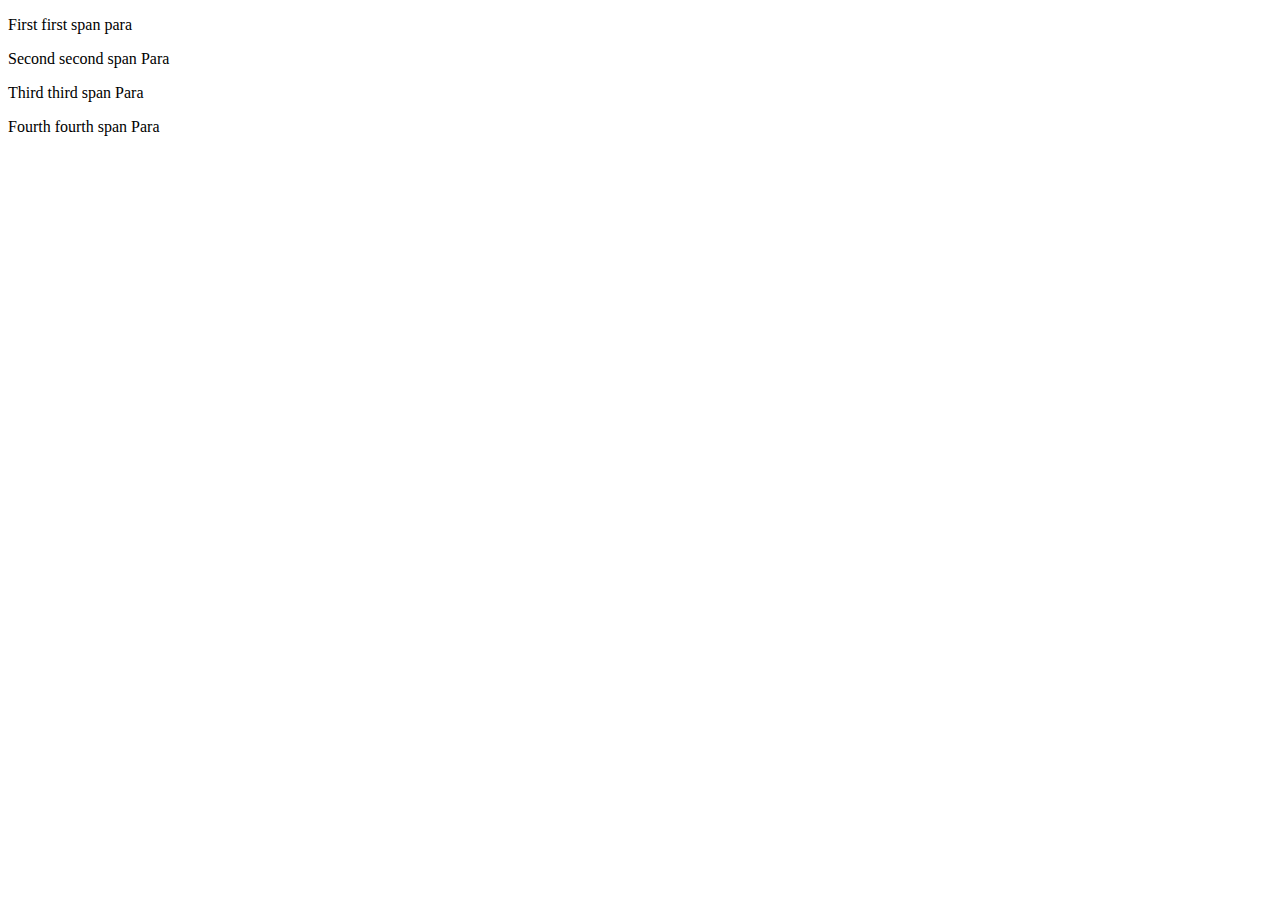
<file: EventsEverything/index.html>
<!DOCTYPE html>
<html lang="en">
<head>
    <meta charset="UTF-8">
    <meta name="viewport" content="width=device-width, initial-scale=1.0">
    <title>Document</title>


</head>
<body>

    <div id="wrapper">
        <p id="fpara">First <span> first span </span> para</p>
        <p id="spara">Second <span> second span </span> Para</p>
        <p id="tpara">Third <span> third span </span> Para </p>
        <p id="fopara">Fourth <span> fourth span </span> Para</p>
    </div>
    <script src="index.js"></script>




    <!-- <div>
        <p id="fpara">Hello Jee</p>
        <a id="fanchor" href="https://www.codehelp.in">CLick here</a>
    </div>
     -->
</body>
</html>
</file>
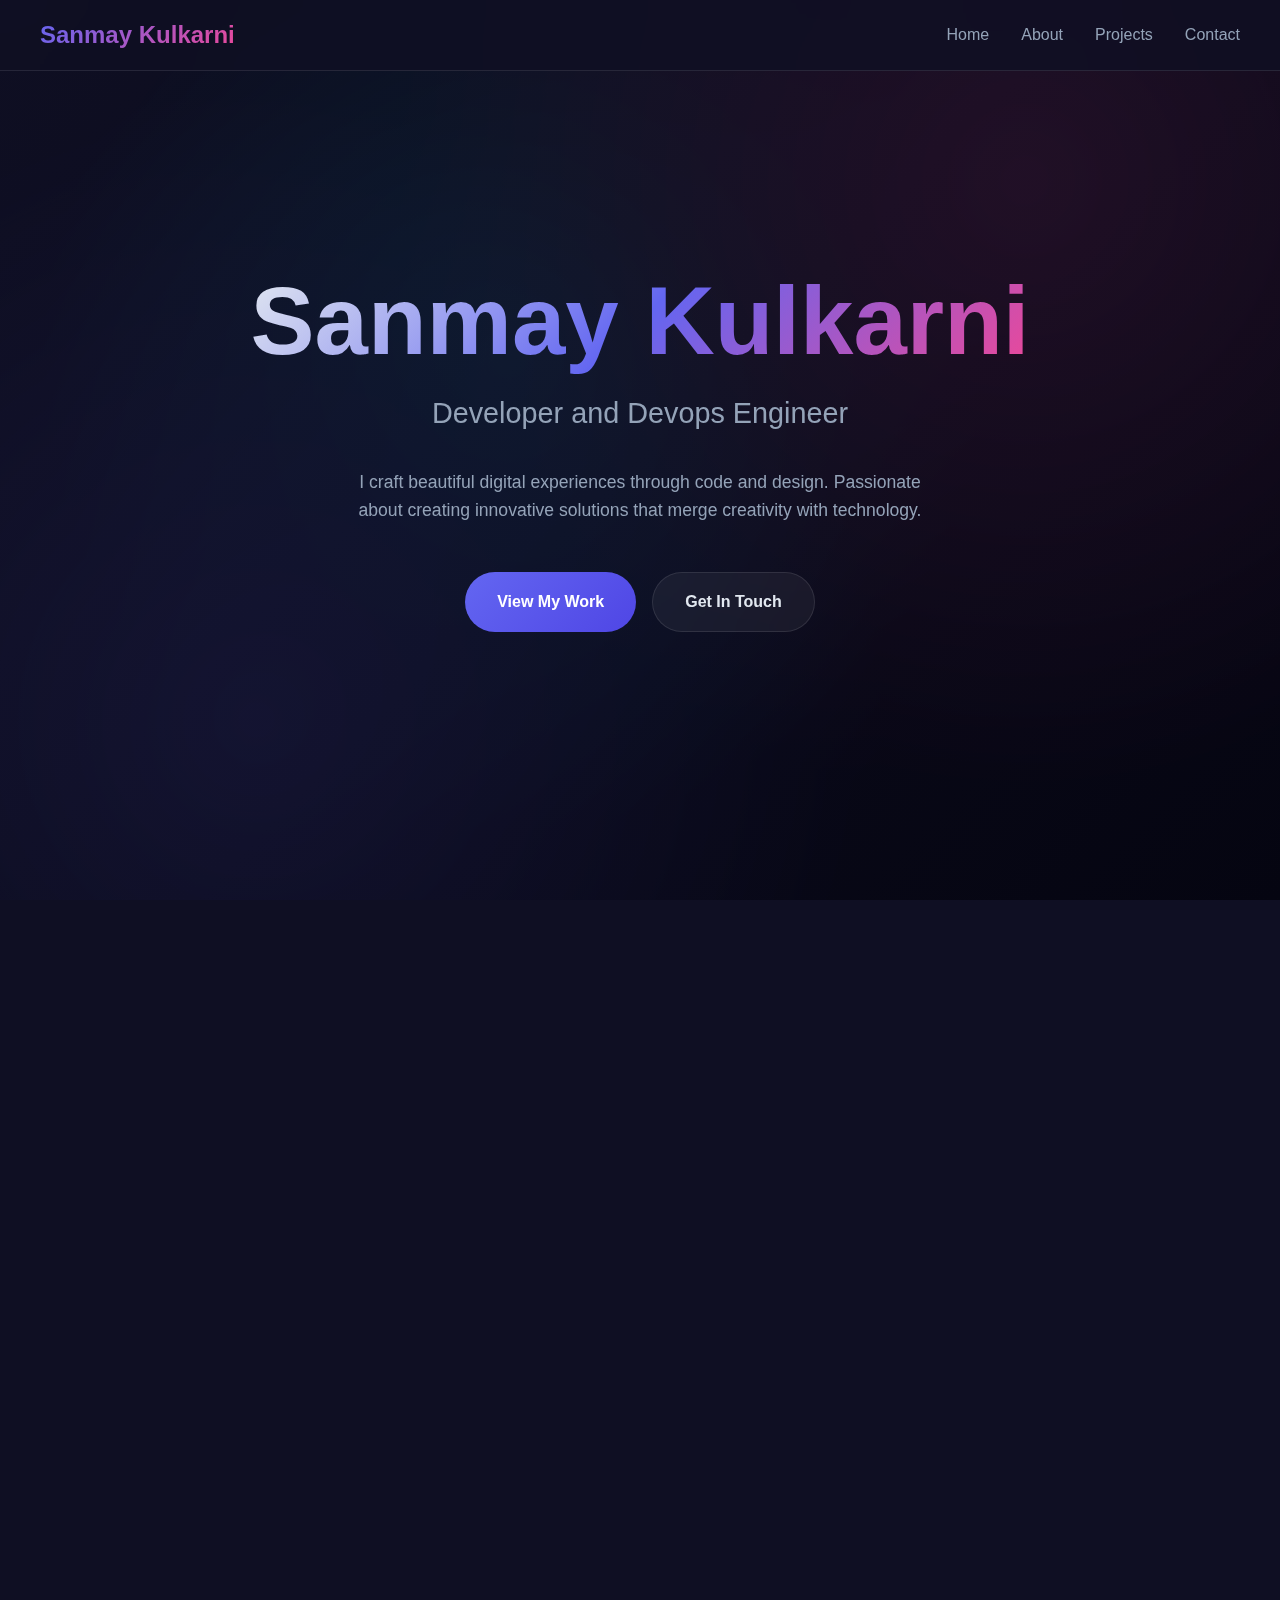
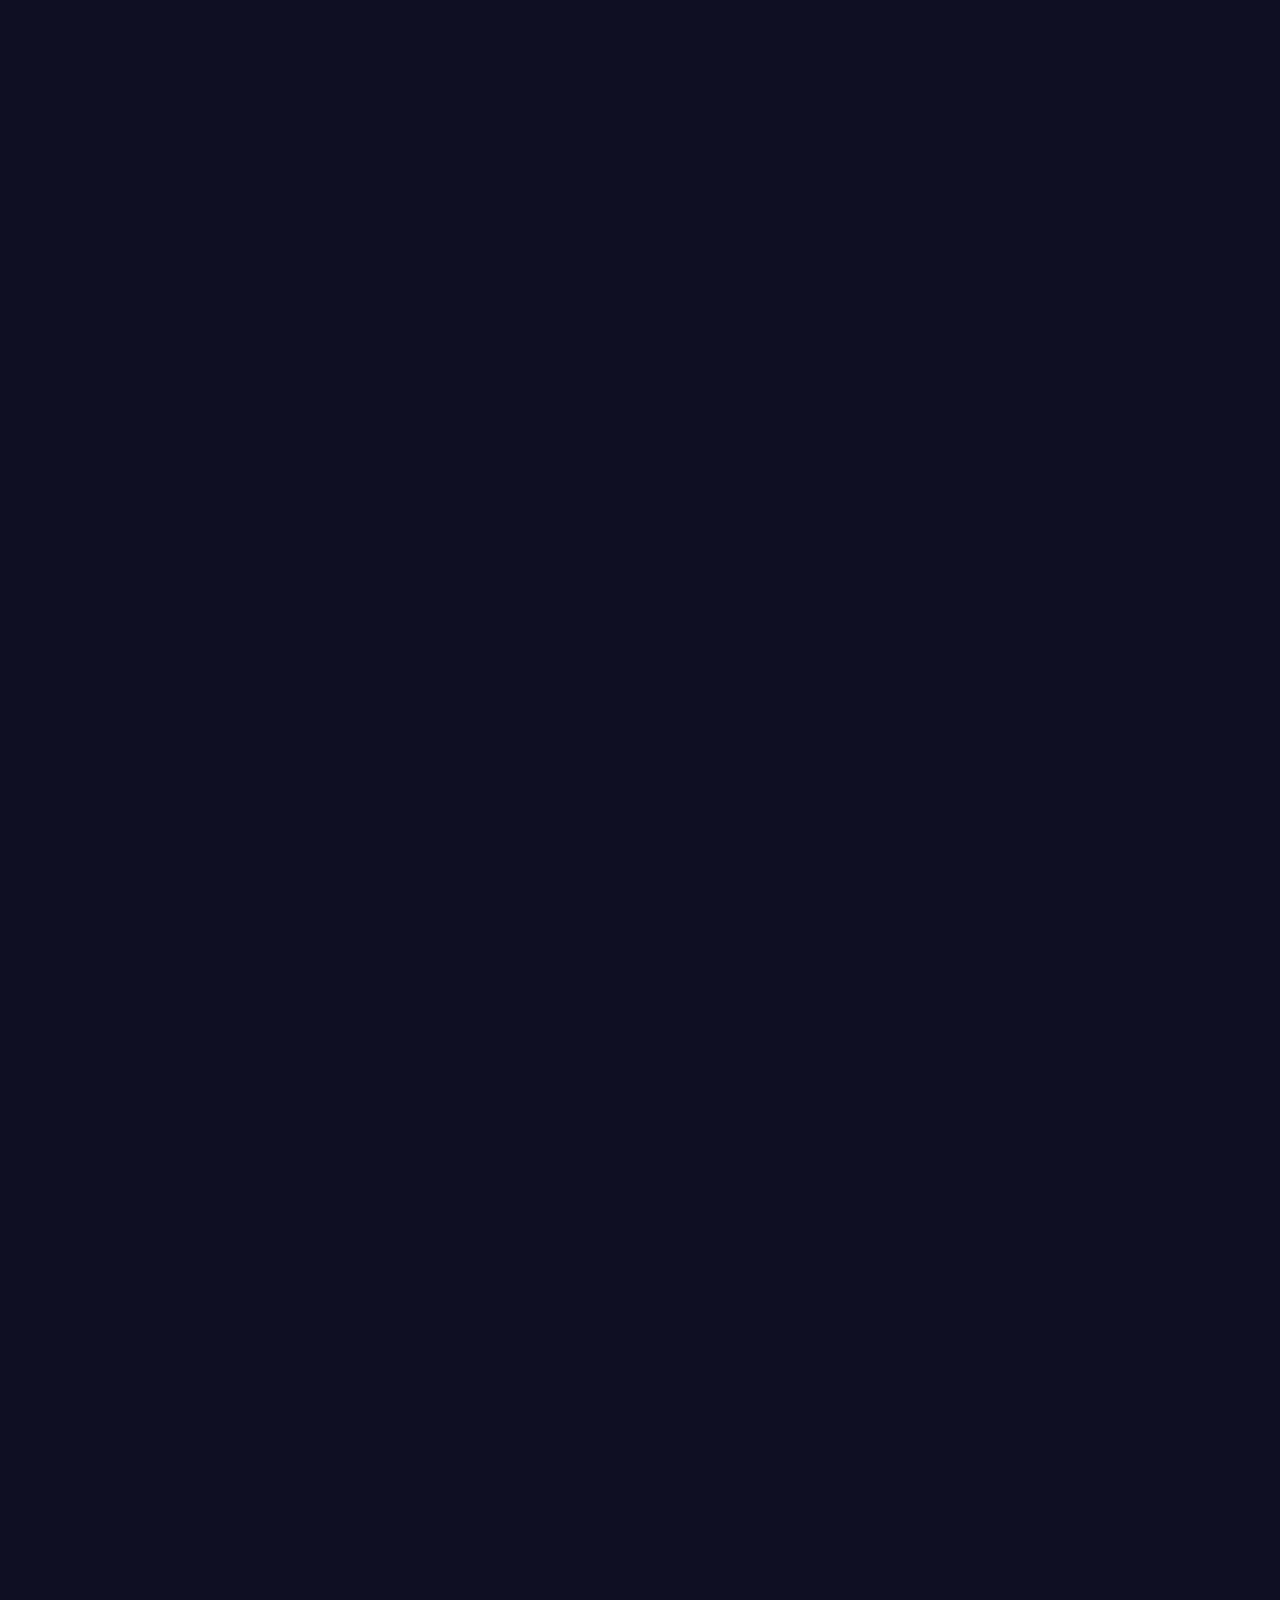
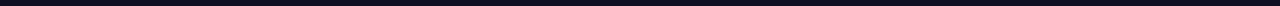
<file: portfolio/index.html>
<!DOCTYPE html>
<html lang="en">
<head>
    <meta charset="UTF-8">
    <meta name="viewport" content="width=device-width, initial-scale=1.0">
    <title>Alex Chen - Creative Developer</title>
    <style>
        * {
            margin: 0;
            padding: 0;
            box-sizing: border-box;
        }

        :root {
            --primary: #6366f1;
            --primary-dark: #4f46e5;
            --secondary: #ec4899;
            --accent: #06b6d4;
            --bg-dark: #0f0f23;
            --bg-darker: #050511;
            --text-light: #e2e8f0;
            --text-gray: #94a3b8;
            --glass-bg: rgba(255, 255, 255, 0.05);
            --glass-border: rgba(255, 255, 255, 0.1);
        }

        body {
            font-family: 'Inter', -apple-system, BlinkMacSystemFont, sans-serif;
            background: var(--bg-dark);
            color: var(--text-light);
            line-height: 1.6;
            overflow-x: hidden;
        }

        /* Animated Background */
        .bg-animation {
            position: fixed;
            top: 0;
            left: 0;
            width: 100%;
            height: 100%;
            z-index: -1;
            background: linear-gradient(135deg, var(--bg-dark) 0%, var(--bg-darker) 100%);
        }

        .bg-animation::before {
            content: '';
            position: absolute;
            top: 0;
            left: 0;
            width: 100%;
            height: 100%;
            background: radial-gradient(circle at 20% 80%, var(--primary) 0%, transparent 50%),
                        radial-gradient(circle at 80% 20%, var(--secondary) 0%, transparent 50%),
                        radial-gradient(circle at 40% 40%, var(--accent) 0%, transparent 50%);
            opacity: 0.1;
            animation: float 20s ease-in-out infinite;
        }

        @keyframes float {
            0%, 100% { transform: translate(0, 0) rotate(0deg); }
            33% { transform: translate(30px, -30px) rotate(120deg); }
            66% { transform: translate(-20px, 20px) rotate(240deg); }
        }

        /* Navigation */
        nav {
            position: fixed;
            top: 0;
            width: 100%;
            padding: 1rem 2rem;
            background: rgba(15, 15, 35, 0.8);
            backdrop-filter: blur(20px);
            border-bottom: 1px solid var(--glass-border);
            z-index: 1000;
            transition: all 0.3s ease;
        }

        nav.scrolled {
            background: rgba(15, 15, 35, 0.95);
            padding: 0.5rem 2rem;
        }

        .nav-container {
            max-width: 1200px;
            margin: 0 auto;
            display: flex;
            justify-content: space-between;
            align-items: center;
        }

        .logo {
            font-size: 1.5rem;
            font-weight: 700;
            background: linear-gradient(135deg, var(--primary), var(--secondary));
            -webkit-background-clip: text;
            -webkit-text-fill-color: transparent;
            background-clip: text;
        }

        .nav-links {
            display: flex;
            gap: 2rem;
            list-style: none;
        }

        .nav-links a {
            color: var(--text-gray);
            text-decoration: none;
            transition: all 0.3s ease;
            position: relative;
        }

        .nav-links a:hover {
            color: var(--text-light);
        }

        .nav-links a::after {
            content: '';
            position: absolute;
            bottom: -5px;
            left: 0;
            width: 0;
            height: 2px;
            background: linear-gradient(135deg, var(--primary), var(--secondary));
            transition: width 0.3s ease;
        }

        .nav-links a:hover::after {
            width: 100%;
        }

        .mobile-menu {
            display: none;
            flex-direction: column;
            cursor: pointer;
            gap: 4px;
        }

        .mobile-menu span {
            width: 25px;
            height: 3px;
            background: var(--text-light);
            transition: all 0.3s ease;
        }

        /* Hero Section */
        .hero {
            min-height: 100vh;
            display: flex;
            align-items: center;
            justify-content: center;
            text-align: center;
            padding: 0 2rem;
            position: relative;
        }

        .hero-content {
            max-width: 800px;
            animation: fadeInUp 1s ease-out;
        }

        .hero h1 {
            font-size: clamp(3rem, 8vw, 6rem);
            font-weight: 800;
            margin-bottom: 1rem;
            background: linear-gradient(135deg, var(--text-light), var(--primary), var(--secondary));
            -webkit-background-clip: text;
            -webkit-text-fill-color: transparent;
            background-clip: text;
            line-height: 1.1;
        }

        .hero .subtitle {
            font-size: clamp(1.2rem, 3vw, 1.8rem);
            color: var(--text-gray);
            margin-bottom: 2rem;
            animation: fadeInUp 1s ease-out 0.2s both;
        }

        .hero .description {
            font-size: 1.1rem;
            color: var(--text-gray);
            margin-bottom: 3rem;
            max-width: 600px;
            margin-left: auto;
            margin-right: auto;
            animation: fadeInUp 1s ease-out 0.4s both;
        }

        .cta-buttons {
            display: flex;
            gap: 1rem;
            justify-content: center;
            flex-wrap: wrap;
            animation: fadeInUp 1s ease-out 0.6s both;
        }

        .btn {
            padding: 1rem 2rem;
            border: none;
            border-radius: 50px;
            font-size: 1rem;
            font-weight: 600;
            cursor: pointer;
            text-decoration: none;
            display: inline-flex;
            align-items: center;
            gap: 0.5rem;
            transition: all 0.3s ease;
            position: relative;
            overflow: hidden;
        }

        .btn-primary {
            background: linear-gradient(135deg, var(--primary), var(--primary-dark));
            color: white;
        }

        .btn-primary:hover {
            transform: translateY(-2px);
            box-shadow: 0 10px 30px rgba(99, 102, 241, 0.4);
        }

        .btn-secondary {
            background: var(--glass-bg);
            color: var(--text-light);
            border: 1px solid var(--glass-border);
            backdrop-filter: blur(10px);
        }

        .btn-secondary:hover {
            background: var(--glass-border);
            transform: translateY(-2px);
        }

        /* Sections */
        section {
            padding: 5rem 2rem;
            max-width: 1200px;
            margin: 0 auto;
        }

        .section-title {
            font-size: clamp(2.5rem, 5vw, 3.5rem);
            font-weight: 700;
            text-align: center;
            margin-bottom: 3rem;
            background: linear-gradient(135deg, var(--text-light), var(--primary));
            -webkit-background-clip: text;
            -webkit-text-fill-color: transparent;
            background-clip: text;
        }

        /* About Section */
        .about-content {
            display: grid;
            grid-template-columns: 1fr 2fr;
            gap: 4rem;
            align-items: center;
        }

        .about-image {
            position: relative;
        }

        .about-image::before {
            content: '';
            position: absolute;
            top: -20px;
            left: -20px;
            right: 20px;
            bottom: 20px;
            background: linear-gradient(135deg, var(--primary), var(--secondary));
            border-radius: 20px;
            z-index: -1;
        }

        .about-image img {
            width: 100%;
            border-radius: 20px;
            display: block;
        }

        .about-text h3 {
            font-size: 1.8rem;
            margin-bottom: 1rem;
            color: var(--text-light);
        }

        .about-text p {
            color: var(--text-gray);
            margin-bottom: 1.5rem;
            font-size: 1.1rem;
        }

        .skills {
            display: flex;
            flex-wrap: wrap;
            gap: 1rem;
            margin-top: 2rem;
        }

        .skill-tag {
            padding: 0.5rem 1rem;
            background: var(--glass-bg);
            border: 1px solid var(--glass-border);
            border-radius: 25px;
            font-size: 0.9rem;
            color: var(--text-light);
            backdrop-filter: blur(10px);
            transition: all 0.3s ease;
        }

        .skill-tag:hover {
            background: var(--glass-border);
            transform: translateY(-2px);
        }

        /* Projects Section */
        .projects-grid {
            display: grid;
            grid-template-columns: repeat(auto-fit, minmax(350px, 1fr));
            gap: 2rem;
            margin-top: 3rem;
        }

        .project-card {
            background: var(--glass-bg);
            border: 1px solid var(--glass-border);
            border-radius: 20px;
            padding: 2rem;
            backdrop-filter: blur(10px);
            transition: all 0.3s ease;
            position: relative;
            overflow: hidden;
        }

        .project-card::before {
            content: '';
            position: absolute;
            top: 0;
            left: 0;
            width: 100%;
            height: 100%;
            background: linear-gradient(135deg, var(--primary), var(--secondary));
            opacity: 0;
            transition: all 0.3s ease;
            z-index: -1;
        }

        .project-card:hover {
            transform: translateY(-10px);
            border-color: var(--primary);
        }

        .project-card:hover::before {
            opacity: 0.1;
        }

        .project-card h3 {
            font-size: 1.5rem;
            margin-bottom: 1rem;
            color: var(--text-light);
        }

        .project-card p {
            color: var(--text-gray);
            margin-bottom: 1.5rem;
        }

        .project-tags {
            display: flex;
            flex-wrap: wrap;
            gap: 0.5rem;
            margin-bottom: 1.5rem;
        }

        .project-tag {
            padding: 0.25rem 0.75rem;
            background: var(--primary);
            color: white;
            border-radius: 15px;
            font-size: 0.8rem;
        }

        .project-links {
            display: flex;
            gap: 1rem;
        }

        .project-links a {
            color: var(--primary);
            text-decoration: none;
            font-weight: 600;
            transition: all 0.3s ease;
        }

        .project-links a:hover {
            color: var(--secondary);
        }

        /* Contact Section */
        .contact {
            background: var(--glass-bg);
            border-radius: 30px;
            border: 1px solid var(--glass-border);
            backdrop-filter: blur(20px);
            padding: 4rem 2rem;
            text-align: center;
            margin: 4rem auto;
        }

        .contact h2 {
            margin-bottom: 1rem;
        }

        .contact p {
            color: var(--text-gray);
            font-size: 1.1rem;
            margin-bottom: 2rem;
        }

        .contact-links {
            display: flex;
            justify-content: center;
            gap: 2rem;
            flex-wrap: wrap;
        }

        .contact-link {
            display: flex;
            align-items: center;
            gap: 0.5rem;
            color: var(--text-light);
            text-decoration: none;
            padding: 1rem 1.5rem;
            background: var(--glass-bg);
            border: 1px solid var(--glass-border);
            border-radius: 15px;
            transition: all 0.3s ease;
        }

        .contact-link:hover {
            background: var(--primary);
            transform: translateY(-2px);
        }

        /* Animations */
        @keyframes fadeInUp {
            from {
                opacity: 0;
                transform: translateY(30px);
            }
            to {
                opacity: 1;
                transform: translateY(0);
            }
        }

        .fade-in {
            opacity: 0;
            transform: translateY(30px);
            transition: all 0.8s ease;
        }

        .fade-in.visible {
            opacity: 1;
            transform: translateY(0);
        }

        /* Responsive Design */
        @media (max-width: 768px) {
            .nav-links {
                display: none;
            }

            .mobile-menu {
                display: flex;
            }

            .about-content {
                grid-template-columns: 1fr;
                gap: 2rem;
            }

            .about-image {
                order: 2;
            }

            .projects-grid {
                grid-template-columns: 1fr;
            }

            .cta-buttons {
                flex-direction: column;
                align-items: center;
            }

            .contact-links {
                flex-direction: column;
                align-items: center;
            }

            section {
                padding: 3rem 1rem;
            }
        }

        @media (max-width: 480px) {
            nav {
                padding: 1rem;
            }

            .nav-container {
                padding: 0;
            }

            .hero {
                padding: 0 1rem;
            }

            .project-card {
                padding: 1.5rem;
            }

            .contact {
                padding: 2rem 1rem;
                margin: 2rem 1rem;
            }
        }
    </style>
</head>
<body>
    <div class="bg-animation"></div>

    <nav id="navbar">
        <div class="nav-container">
            <div class="logo">Sanmay Kulkarni</div>
            <ul class="nav-links">
                <li><a href="#home">Home</a></li>
                <li><a href="#about">About</a></li>
                <li><a href="#projects">Projects</a></li>
                <li><a href="#contact">Contact</a></li>
            </ul>
            <div class="mobile-menu">
                <span></span>
                <span></span>
                <span></span>
            </div>
        </div>
    </nav>

    <section id="home" class="hero">
        <div class="hero-content">
            <h1>Sanmay Kulkarni</h1>
            <p class="subtitle">Developer and Devops Engineer</p>
            <p class="description">
                I craft beautiful digital experiences through code and design. 
                Passionate about creating innovative solutions that merge creativity with technology.
            </p>
            <div class="cta-buttons">
                <a href="#projects" class="btn btn-primary">View My Work</a>
                <a href="#contact" class="btn btn-secondary">Get In Touch</a>
            </div>
        </div>
    </section>

    <section id="about" class="fade-in">
        <h2 class="section-title">About Me</h2>
        <div class="about-content">
            <div class="about-image">
                <div style="width: 100%; height: 300px; background: linear-gradient(135deg, var(--primary), var(--secondary)); border-radius: 20px; display: flex; align-items: center; justify-content: center; color: white; font-size: 4rem; font-weight: bold;">Sanmay Kulkarni</div>
            </div>
            <div class="about-text">
                <h3>Bringing Ideas to Life</h3>
                <p>
                    With over 5 years of experience in web development and design, I specialize in creating 
                    immersive digital experiences that captivate users and drive results. My passion lies 
                    in the intersection of beautiful design and clean, efficient code.
                </p>
                <p>
                    I believe in the power of collaboration and continuous learning. Every project is an 
                    opportunity to push boundaries and explore new technologies while maintaining a focus 
                    on user experience and accessibility.
                </p>
                <div class="skills">
                    <span class="skill-tag">Java</span>
                    <span class="skill-tag">SQL</span>
                    <span class="skill-tag">SpringBoot</span>
                    <span class="skill-tag">HTML</span>
                    <span class="skill-tag">CSS</span>
                    <span class="skill-tag">JavaScript</span>
                    <span class="skill-tag">Docker</span>
                    <span class="skill-tag">AWS</span>
                    <span class="skill-tag">GitHub</span>
                    <span class="skill-tag">Linux</span>
                    <span class="skill-tag">React</span>
                </div>
            </div>
        </div>
    </section>

    <section id="projects" class="fade-in">
        <h2 class="section-title">Featured Projects</h2>
        <div class="projects-grid">
            <div class="project-card">
                <h3>E-Commerce Platform</h3>
                <p>A modern, full-stack e-commerce solution with real-time inventory management, payment processing, and admin dashboard.</p>
                <div class="project-tags">
                    <span class="project-tag">React</span>
                    <span class="project-tag">Node.js</span>
                    <span class="project-tag">MongoDB</span>
                    <span class="project-tag">Stripe</span>
                </div>
                <div class="project-links">
                    <a href="#">Live Demo</a>
                    <a href="#">GitHub</a>
                </div>
            </div>

            <div class="project-card">
                <h3>AI-Powered Analytics</h3>
                <p>Interactive dashboard that visualizes complex data using machine learning algorithms to provide actionable insights.</p>
                <div class="project-tags">
                    <span class="project-tag">Python</span>
                    <span class="project-tag">TensorFlow</span>
                    <span class="project-tag">D3.js</span>
                    <span class="project-tag">FastAPI</span>
                </div>
                <div class="project-links">
                    <a href="#">Live Demo</a>
                    <a href="#">GitHub</a>
                </div>
            </div>

            <div class="project-card">
                <h3>3D Portfolio Experience</h3>
                <p>An immersive 3D portfolio website built with Three.js, featuring interactive elements and smooth animations.</p>
                <div class="project-tags">
                    <span class="project-tag">Three.js</span>
                    <span class="project-tag">WebGL</span>
                    <span class="project-tag">GSAP</span>
                    <span class="project-tag">Blender</span>
                </div>
                <div class="project-links">
                    <a href="#">Live Demo</a>
                    <a href="#">GitHub</a>
                </div>
            </div>

            <div class="project-card">
                <h3>Real-Time Chat App</h3>
                <p>Scalable messaging application with end-to-end encryption, file sharing, and video calling capabilities.</p>
                <div class="project-tags">
                    <span class="project-tag">Socket.io</span>
                    <span class="project-tag">WebRTC</span>
                    <span class="project-tag">Redis</span>
                    <span class="project-tag">Docker</span>
                </div>
                <div class="project-links">
                    <a href="#">Live Demo</a>
                    <a href="#">GitHub</a>
                </div>
            </div>
        </div>
    </section>

    <section id="contact" class="fade-in">
        <div class="contact">
            <h2>Let's Work Together</h2>
            <p>Ready to bring your next project to life? I'd love to hear from you!</p>
            <div class="contact-links">
                <a href="mailto:alex@example.com" class="contact-link">
                    <span>📧</span>
                    Email
                </a>
                <a href="https://linkedin.com/in/alexchen" class="contact-link">
                    <span>💼</span>
                    LinkedIn
                </a>
                <a href="https://github.com/alexchen" class="contact-link">
                    <span>🔗</span>
                    GitHub
                </a>
                <a href="https://twitter.com/alexchen" class="contact-link">
                    <span>🐦</span>
                    Twitter
                </a>
            </div>
        </div>
    </section>

    <script>
        // Navbar scroll effect
        window.addEventListener('scroll', () => {
            const navbar = document.getElementById('navbar');
            if (window.scrollY > 100) {
                navbar.classList.add('scrolled');
            } else {
                navbar.classList.remove('scrolled');
            }
        });

        // Smooth scrolling for navigation links
        document.querySelectorAll('a[href^="#"]').forEach(anchor => {
            anchor.addEventListener('click', function (e) {
                e.preventDefault();
                const target = document.querySelector(this.getAttribute('href'));
                if (target) {
                    target.scrollIntoView({
                        behavior: 'smooth',
                        block: 'start'
                    });
                }
            });
        });

        // Intersection Observer for fade-in animations
        const observerOptions = {
            threshold: 0.1,
            rootMargin: '0px 0px -50px 0px'
        };

        const observer = new IntersectionObserver((entries) => {
            entries.forEach(entry => {
                if (entry.isIntersecting) {
                    entry.target.classList.add('visible');
                }
            });
        }, observerOptions);

        // Observe all fade-in elements
        document.querySelectorAll('.fade-in').forEach(el => {
            observer.observe(el);
        });

        // Project card hover effects
        document.querySelectorAll('.project-card').forEach(card => {
            card.addEventListener('mouseenter', function() {
                this.style.transform = 'translateY(-10px) scale(1.02)';
            });
            
            card.addEventListener('mouseleave', function() {
                this.style.transform = 'translateY(0) scale(1)';
            });
        });

        // Skill tag interactions
        document.querySelectorAll('.skill-tag').forEach(tag => {
            tag.addEventListener('mouseenter', function() {
                this.style.background = 'linear-gradient(135deg, var(--primary), var(--secondary))';
                this.style.color = 'white';
            });
            
            tag.addEventListener('mouseleave', function() {
                this.style.background = 'var(--glass-bg)';
                this.style.color = 'var(--text-light)';
            });
        });

        // Add some interactive particles on mouse move
        let mouseX = 0;
        let mouseY = 0;

        document.addEventListener('mousemove', (e) => {
            mouseX = e.clientX;
            mouseY = e.clientY;
            
            // Create subtle cursor trail effect
            const trail = document.createElement('div');
            trail.style.position = 'fixed';
            trail.style.left = mouseX + 'px';
            trail.style.top = mouseY + 'px';
            trail.style.width = '4px';
            trail.style.height = '4px';
            trail.style.background = 'var(--primary)';
            trail.style.borderRadius = '50%';
            trail.style.pointerEvents = 'none';
            trail.style.zIndex = '9999';
            trail.style.opacity = '0.6';
            trail.style.animation = 'fadeOut 1s ease-out forwards';
            
            document.body.appendChild(trail);
            
            setTimeout(() => {
                trail.remove();
            }, 1000);
        });

        // Add fadeOut animation
        const style = document.createElement('style');
        style.textContent = `
            @keyframes fadeOut {
                to {
                    opacity: 0;
                    transform: scale(0);
                }
            }
        `;
        document.head.appendChild(style);

        // Mobile menu functionality
        const mobileMenu = document.querySelector('.mobile-menu');
        const navLinks = document.querySelector('.nav-links');

        mobileMenu.addEventListener('click', () => {
            navLinks.style.display = navLinks.style.display === 'flex' ? 'none' : 'flex';
            navLinks.style.position = 'absolute';
            navLinks.style.top = '100%';
            navLinks.style.left = '0';
            navLinks.style.right = '0';
            navLinks.style.background = 'rgba(15, 15, 35, 0.95)';
            navLinks.style.flexDirection = 'column';
            navLinks.style.padding = '2rem';
            navLinks.style.backdropFilter = 'blur(20px)';
        });
    </script>
</body>
</html>
</file>
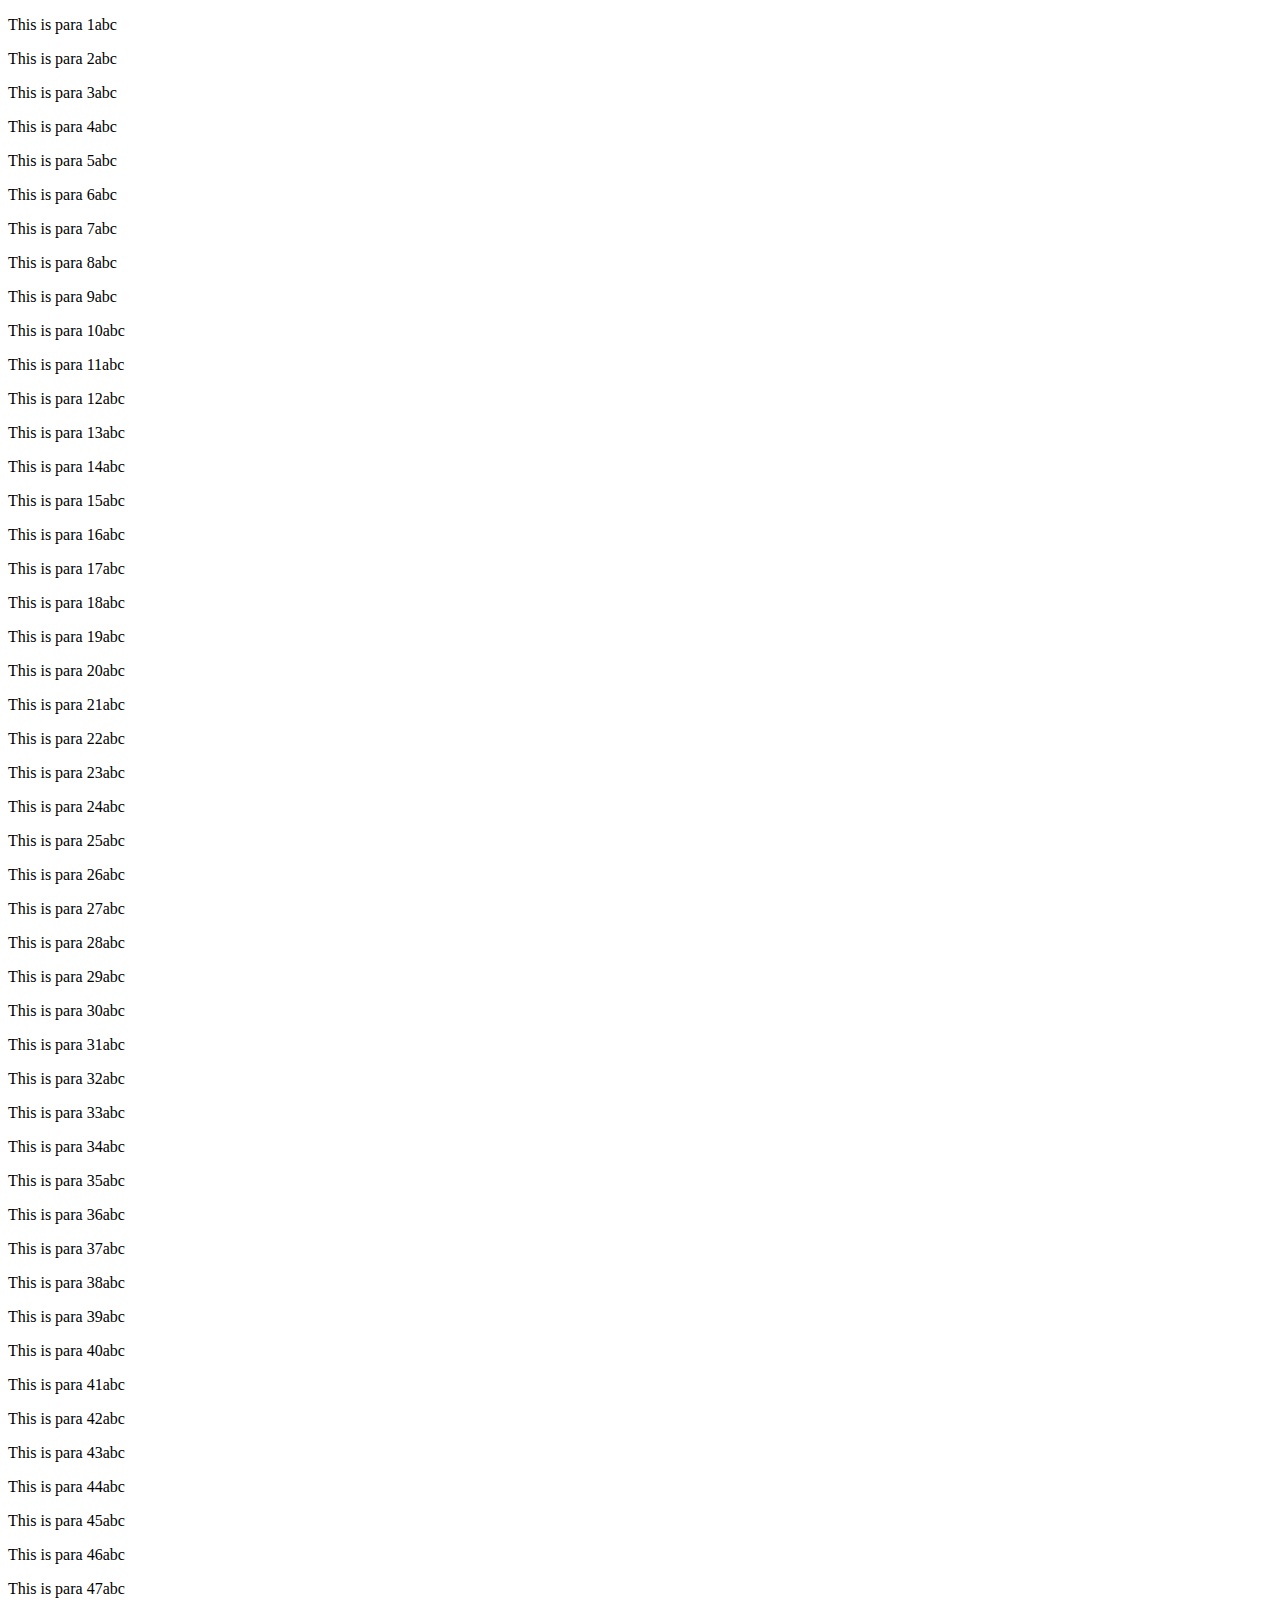
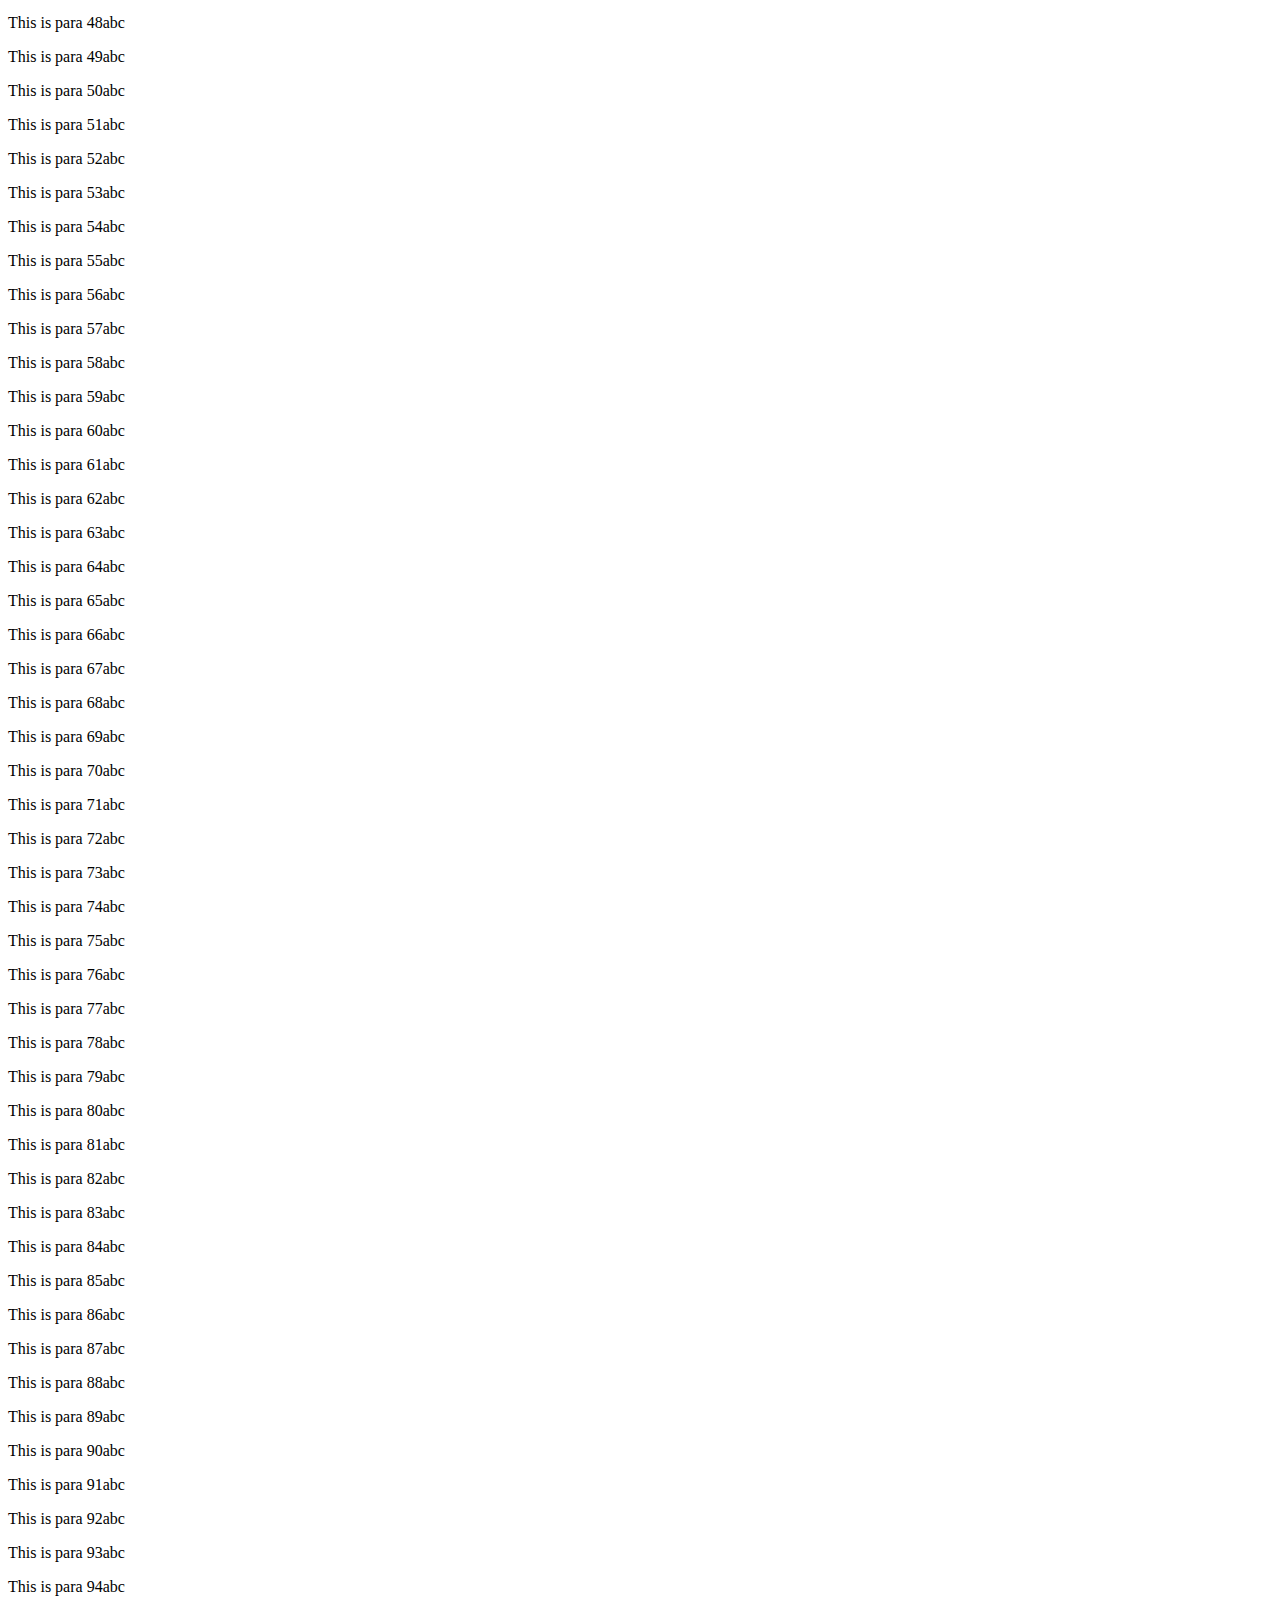
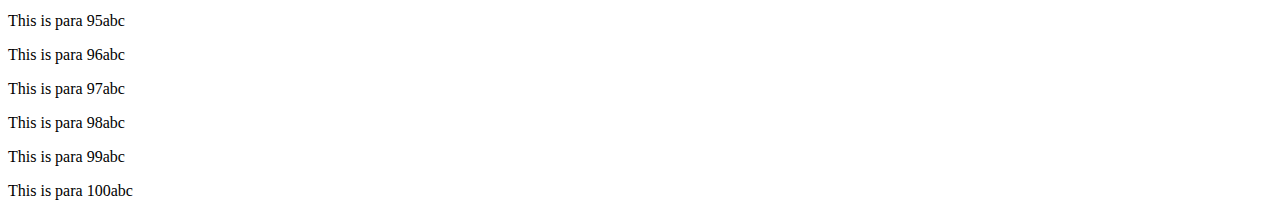
<file: ReflowAndRepaint/index.html>
<!DOCTYPE html>
<html lang="en">
<head>
    <meta charset="UTF-8">
    <meta name="viewport" content="width=device-width, initial-scale=1.0">
    <title>Document</title>
</head>
<body>
    



    <script src="index.js"></script>
</body>
</html>
</file>
